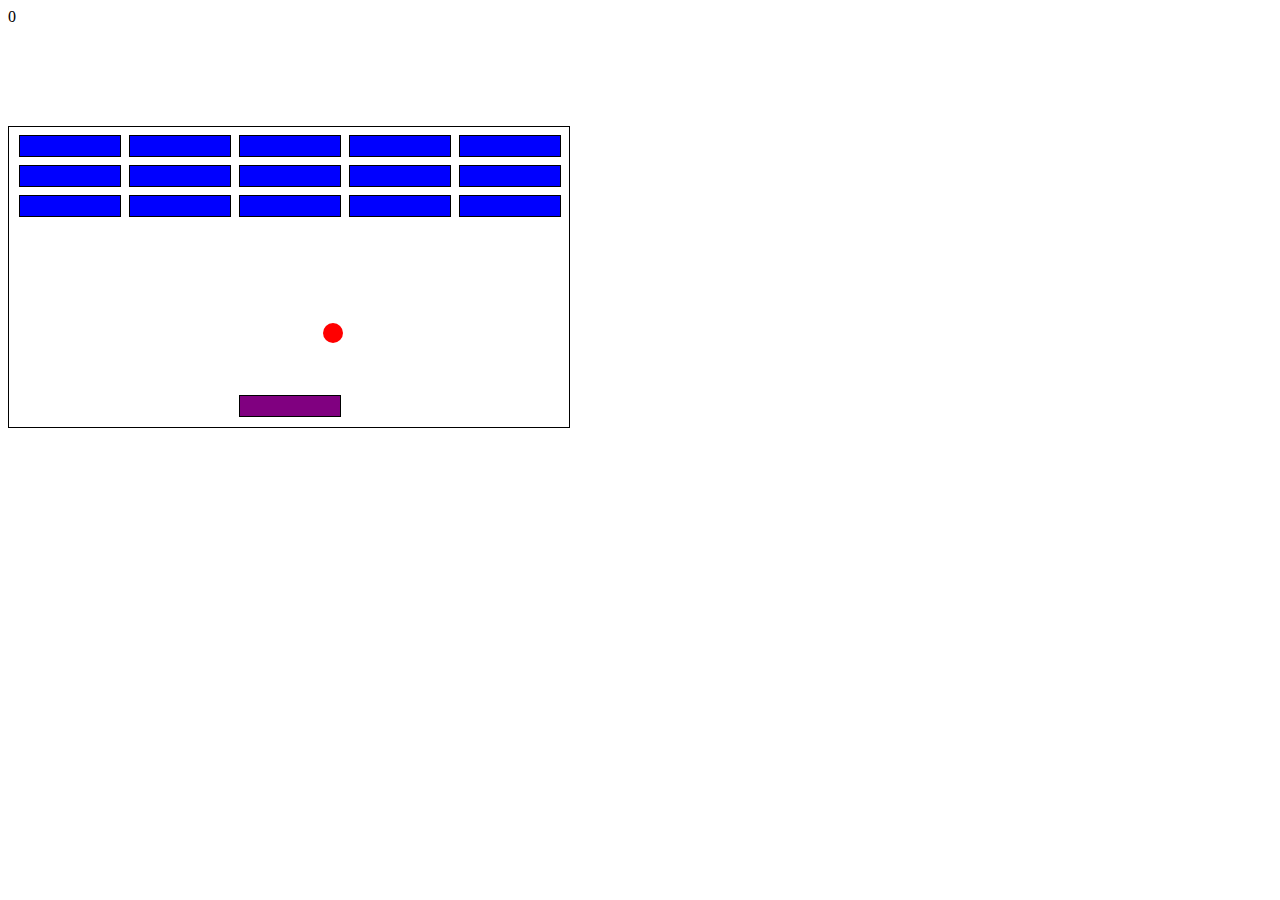
<file: Javascript-Projects/Breakout game/index.html>
<!DOCTYPE html>
<html lang="en">
<head>
    <meta charset="UTF-8">
    <meta name="viewport" content="width=device-width, initial-scale=1.0">
    <link rel="stylesheet" href="style.css">
    <title>Document</title>
</head>
<body>
    <div id="score">0</div>
    <div class="grid"></div>

    <script src="main.js"></script>
</body>
</html>
</file>
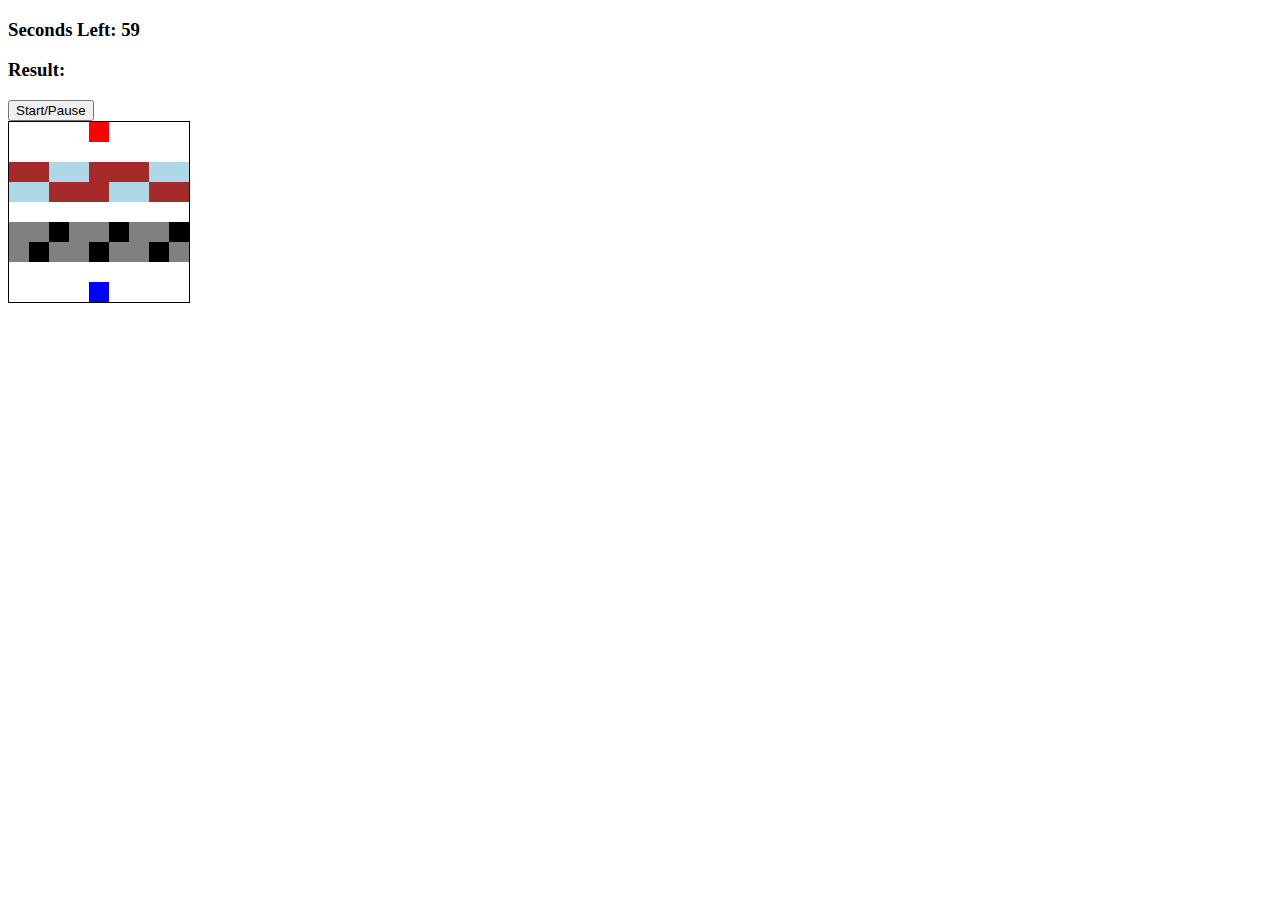
<file: Javascript-Projects/frogger/index.html>
<!DOCTYPE html>
<html lang="en">
<head>
    <meta charset="UTF-8">
    <meta name="viewport" content="width=device-width, initial-scale=1.0">
    <link rel="stylesheet" href="style.css">
    <title>Frogger </title>
</head>
<body>
    
    <h3>Seconds Left: <span id="time-left"> 20</span></h3>
    <h3>Result: <span id="result"></span></h3>

    <button id="start-pause">Start/Pause</button>

    <div class="grid">
        <div></div>
        <div></div>
        <div></div>
        <div></div>
        <div class="ending-block"></div>
        <div></div>
        <div></div>
        <div></div>
        <div></div>
        <div></div>
        <div></div>
        <div></div>
        <div></div>
        <div></div>
        <div></div>
        <div></div>
        <div></div>
        <div></div>
        <div class="log-left l1"></div>
        <div class="log-left l2"></div>
        <div class="log-left l3"></div>
        <div class="log-left l4"></div>
        <div class="log-left l5"></div>
        <div class="log-left l1"></div>
        <div class="log-left l2"></div>
        <div class="log-left l3"></div>
        <div class="log-left l4"></div>

        <div class="log-right l5"></div>
        <div class="log-right l1"></div>
        <div class="log-right l2"></div>
        <div class="log-right l3"></div>
        <div class="log-right l4"></div>
        <div class="log-right l5"></div>
        <div class="log-right l1"></div>
        <div class="log-right l2"></div>
        <div class="log-right l3"></div>
        <div></div>
        <div></div>
        <div></div>
        <div></div>
        <div></div>
        <div></div>
        <div></div>
        <div></div>
        <div></div>
        <div class="cars-left c1"></div>
        <div class="cars-left c2"></div>
        <div class="cars-left c3"></div>
        <div class="cars-left c1"></div>
        <div class="cars-left c2"></div>
        <div class="cars-left c3"></div>
        <div class="cars-left c1"></div>
        <div class="cars-left c2"></div>
        <div class="cars-left c3"></div>

        <div class="cars-right c1"></div>
        <div class="cars-right c2"></div>
        <div class="cars-right c3"></div>
        <div class="cars-right c1"></div>
        <div class="cars-right c2"></div>
        <div class="cars-right c3"></div>
        <div class="cars-right c1"></div>
        <div class="cars-right c2"></div>
        <div class="cars-right c3"></div>
        <div></div>
        <div></div>
        <div></div>
        <div></div>
        <div></div>
        <div></div>
        <div></div>
        <div></div>
        <div></div>
        <div></div>
        <div></div>
        <div></div>
        <div></div>
        <div class="starting-block"></div>
        <div></div>
        <div></div>
        <div></div>
        <div></div>
    </div>

    <script src="main.js"></script>
</body>
</html>
</file>
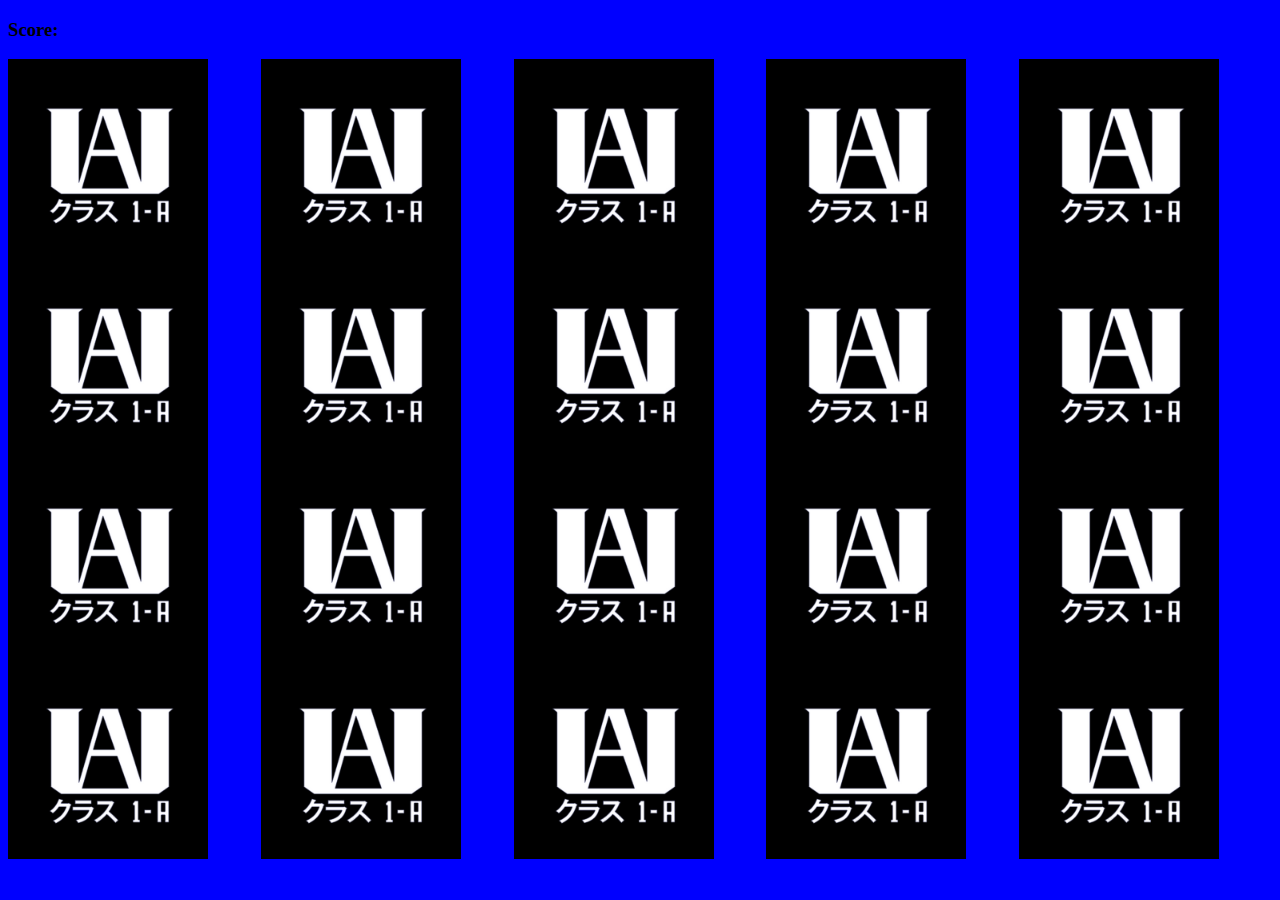
<file: Javascript-Projects/Memory Game/index.html>
<!DOCTYPE html>
<html lang="en">
<head>
    <meta charset="UTF-8">
    <meta name="viewport" content="width=device-width, initial-scale=1.0">
    <link rel="stylesheet" href="style.css">
    <title>My Hero Academia Memory Game</title>
</head>
<body>

    <h3>Score: <span id="result"></span></h3>

    <div id="grid"></div>

    <script src="main.js"></script>
</body>
</html>
</file>
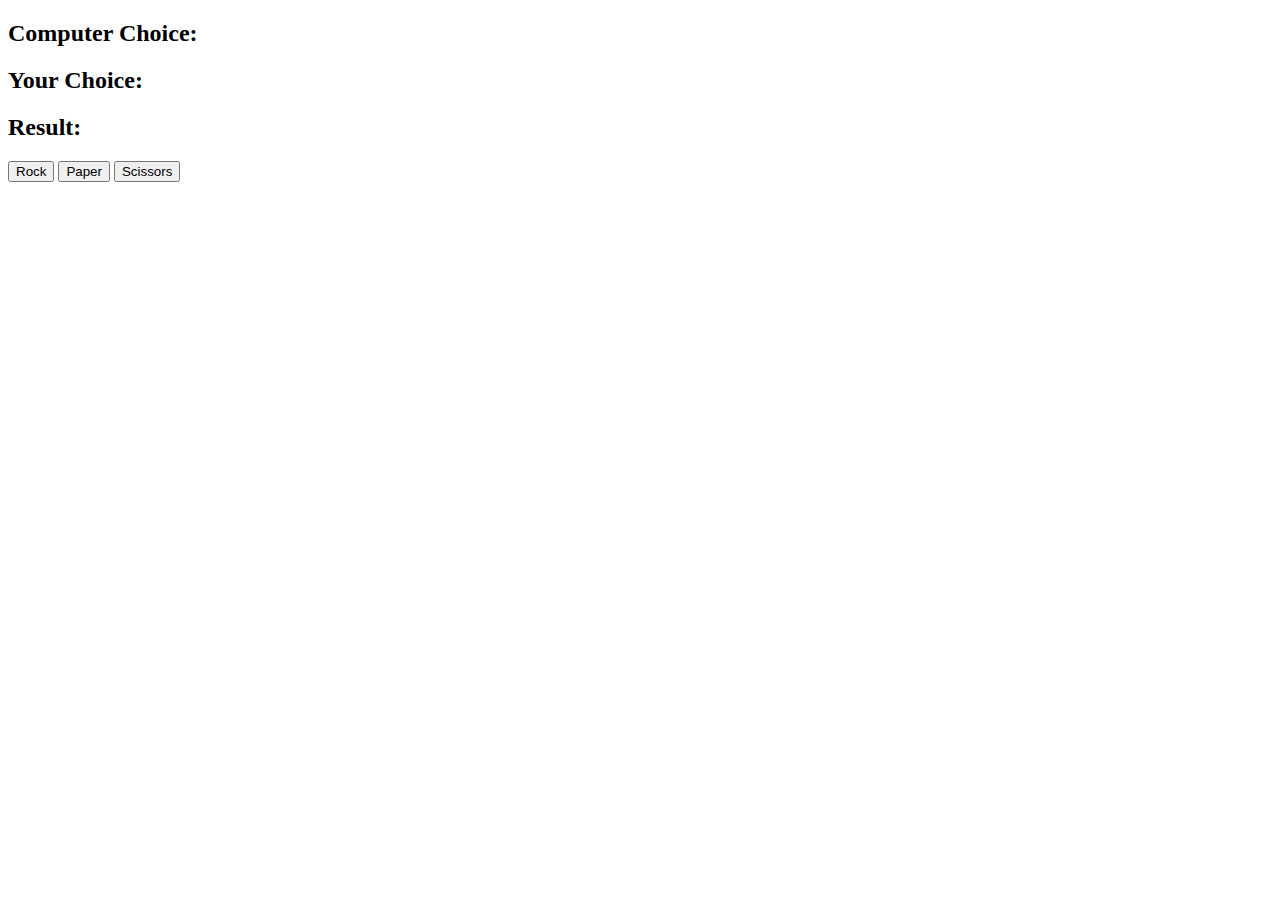
<file: Javascript-Projects/Rock, Paper, Scissors/index.html>
<!DOCTYPE html>
<html lang="en">
<head>
    <meta charset="UTF-8">
    <meta name="viewport" content="width=device-width, initial-scale=1.0">
    <title>Rock, Paper, Scissors</title>
</head>
<body>

<h2>Computer Choice: <span id="computer-choice"></span></h2>
<h2>Your Choice: <span id="user-choice"></span></h2>
<h2>Result: <span id="result"></span></h2>

<button id="rock">Rock</button>
<button id="paper">Paper</button>
<button id="scissors">Scissors</button>

    <script src="main.js"></script>
</body>
</html>
</file>
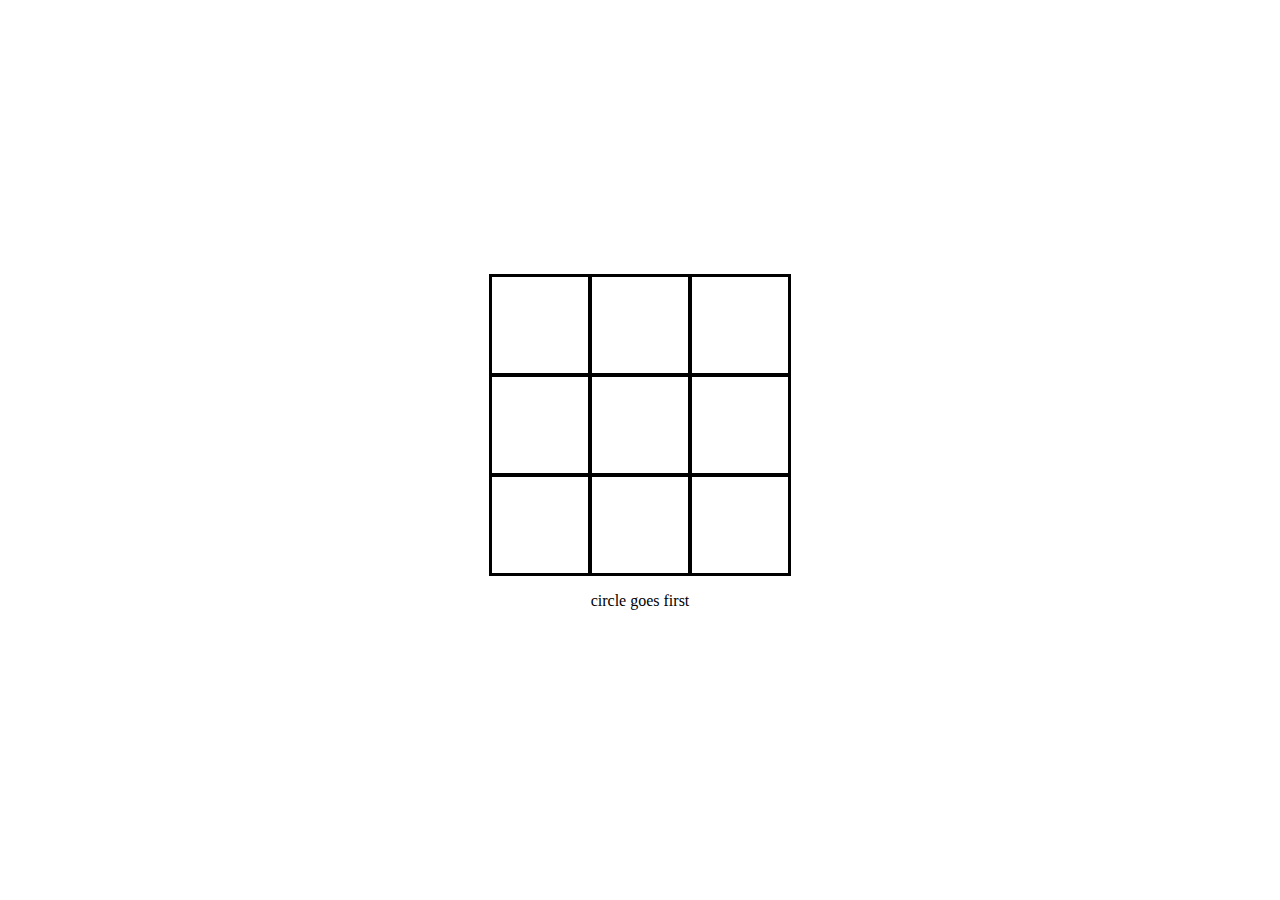
<file: Javascript-Projects/tic tac toe/index.html>
<!DOCTYPE html>
<html lang="en">
<head>
    <meta charset="UTF-8">
    <meta name="viewport" content="width=device-width, initial-scale=1.0">
    <link rel="stylesheet" href="style.css">
    <title>Tic Tac Toe</title>
</head>
<body>

    <div id="gameboard"></div>

    <p id="info"></p>
    
    <script src="main.js"></script>
</body>
</html>
</file>
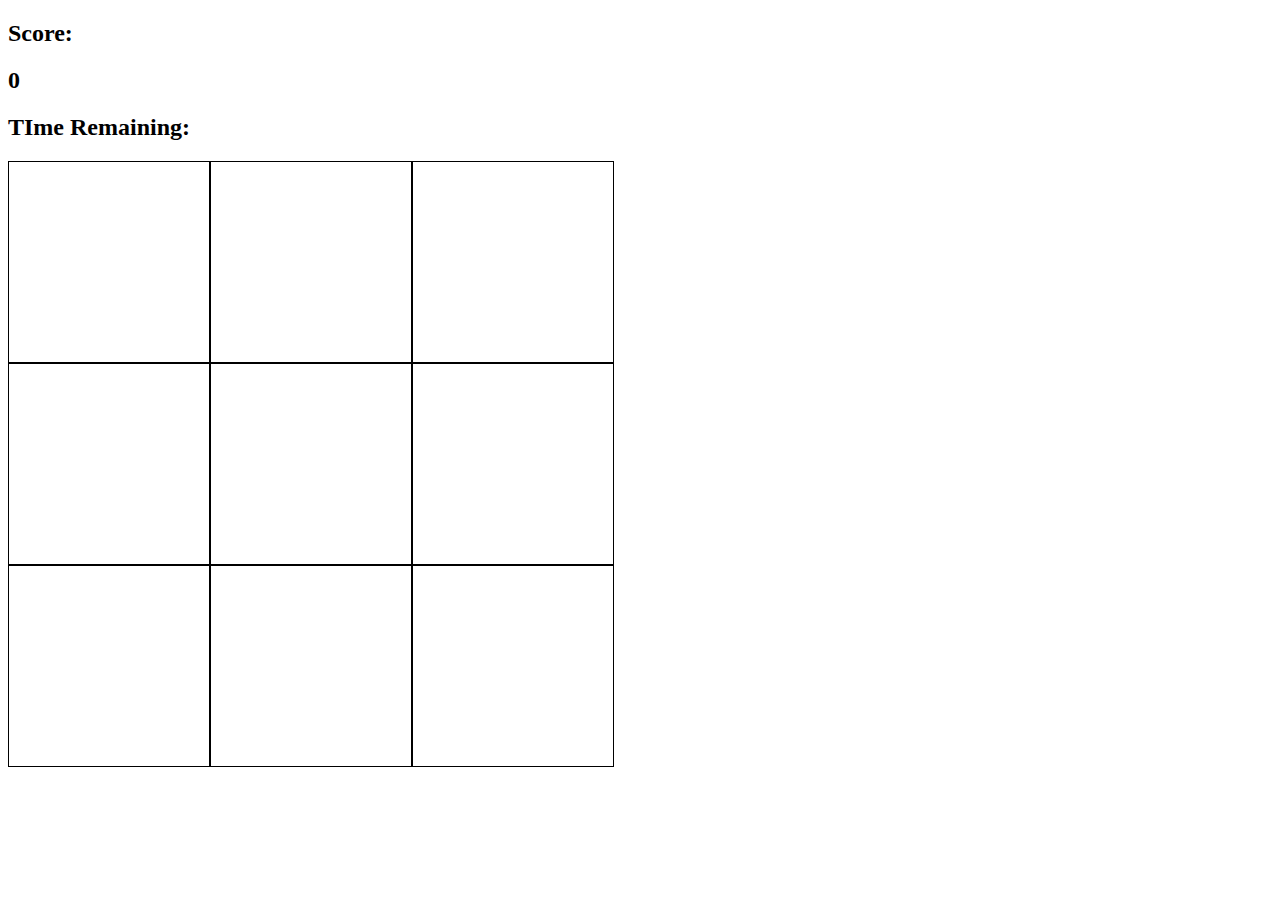
<file: Javascript-Projects/Whack-a-mole/index.html>
<!DOCTYPE html>
<html lang="en">
<head>
    <meta charset="UTF-8">
    <meta name="viewport" content="width=
    , initial-scale=1.0">
    <link rel="stylesheet" href="style.css">
    <title>Whack-A-Mole!</title>
</head>
<body>
    <h2>Score: </h2>
    <h2 id="score">0</h2>

    <h2>TIme Remaining: </h2>
    <h2 id="time-left"></h2>
    
    <div class="grid">
        <div class="square" id="1"></div>
        <div class="square" id="2"></div>
        <div class="square" id="3"></div>
        <div class="square" id="4"></div>
        <div class="square" id="5"></div>
        <div class="square" id="6"></div>
        <div class="square" id="7"></div>
        <div class="square" id="8"></div>
        <div class="square" id="9"></div>
    </div>

    <script src="app.js"></script>
</body>
</html>
</file>
<file: Javascript-Projects/Breakout game/style.css>
.grid {
    position: absolute;
    width: 560px;
    height: 300px;
    border: solid black 1px;
    margin-top: 100px;
}

.block {
    position: absolute;
    width: 100px;
    height: 20px;
    background-color: blue;
    border: solid black 1px;
}

.user {
    position: absolute;
    width: 100px;
    height: 20px;
    background-color: purple;
    border: solid black 1px;
}

.ball {
    position: absolute;
    width: 20px;
    height: 20px;
    border-radius: 10px;
    background-color: red;
}
</file>
<file: Javascript-Projects/frogger/style.css>
.grid {
    border: 1px solid black;
    height: 180px;
    width: 180px;
    display: flex;
    flex-wrap: wrap;
}

.grid div {
    height: 20px;
    width: 20px;
}

.ending-block {
    background-color: red;
}

.starting-block {
    background-color: blue;
}

/*.log-left, .log-right {
    background-color: lightblue;
}*/

/*.cars-left, .cars-right {
    background-color: gray;
}*/



.l1, .l2, .l3 {
    background-color: brown;
}

.l4, .l5 {
    background-color: lightblue;
}

.c1 {
    background-color: black;
}

.c2, .c3 {
    background-color: gray;
}

.frog {
    background-color: green;
}
</file>
<file: Javascript-Projects/Memory Game/style.css>
body {
    background-color: blue;
}

#grid {
    margin: auto;
    display: grid;
    grid-template-columns: repeat(5, 1fr);
    align-content: center;
    justify-content: center;
}

#grid img {
    height: 200px;
    width: 200px;
}

@media(max-width: 800px) {
    #grid {
        grid-template-columns: repeat(4, 1fr);
    }
}
</file>
<file: Javascript-Projects/tic tac toe/style.css>
body {
    margin: 0;
    padding: 0;
    display: flex;
    justify-content: center;
    align-items: center;
    height: 100vh;
    flex-direction: column;
}

#gameboard {
    width: 300px;
    height: 300px;
    background-color: black;
    display: flex;
    flex-wrap: wrap;
    border: solid 1px black;
}

.square {
    width: 100px;
    height: 100px;
    background-color: white;
    border: solid 2px black;
    box-sizing: border-box;
    display: flex;
    justify-content: center;
    align-items: center;
}

.circle {
    height: 90%;
    width: 90%;
    border-radius: 50%;
    border: 15px solid blue;
    box-sizing: border-box;

}

.cross {
    height: 90%;
    width: 90%;
    position: relative; 
    transform: rotate(45deg);
}

.cross:before, .cross:after {
    content: '';
    position: absolute;
    background-color: red;
}

.cross:before {
    left: 50%;
    width: 30%;
    margin-left: -15%;
    height: 100%;
}

.cross:after {
    top: 50%;
    width: 100%;
    margin-top: -15%;
    height: 30%;
}
</file>
<file: Javascript-Projects/Whack-a-mole/style.css>
.grid {
    width: 606px;
    height: 606px;
    display: flex;
    flex-wrap: wrap;
}

.square {
    height: 200px;
    width: 200px;
    border: solid black 1px;
}

.mole {
    background-color: blue;
}
</file>
